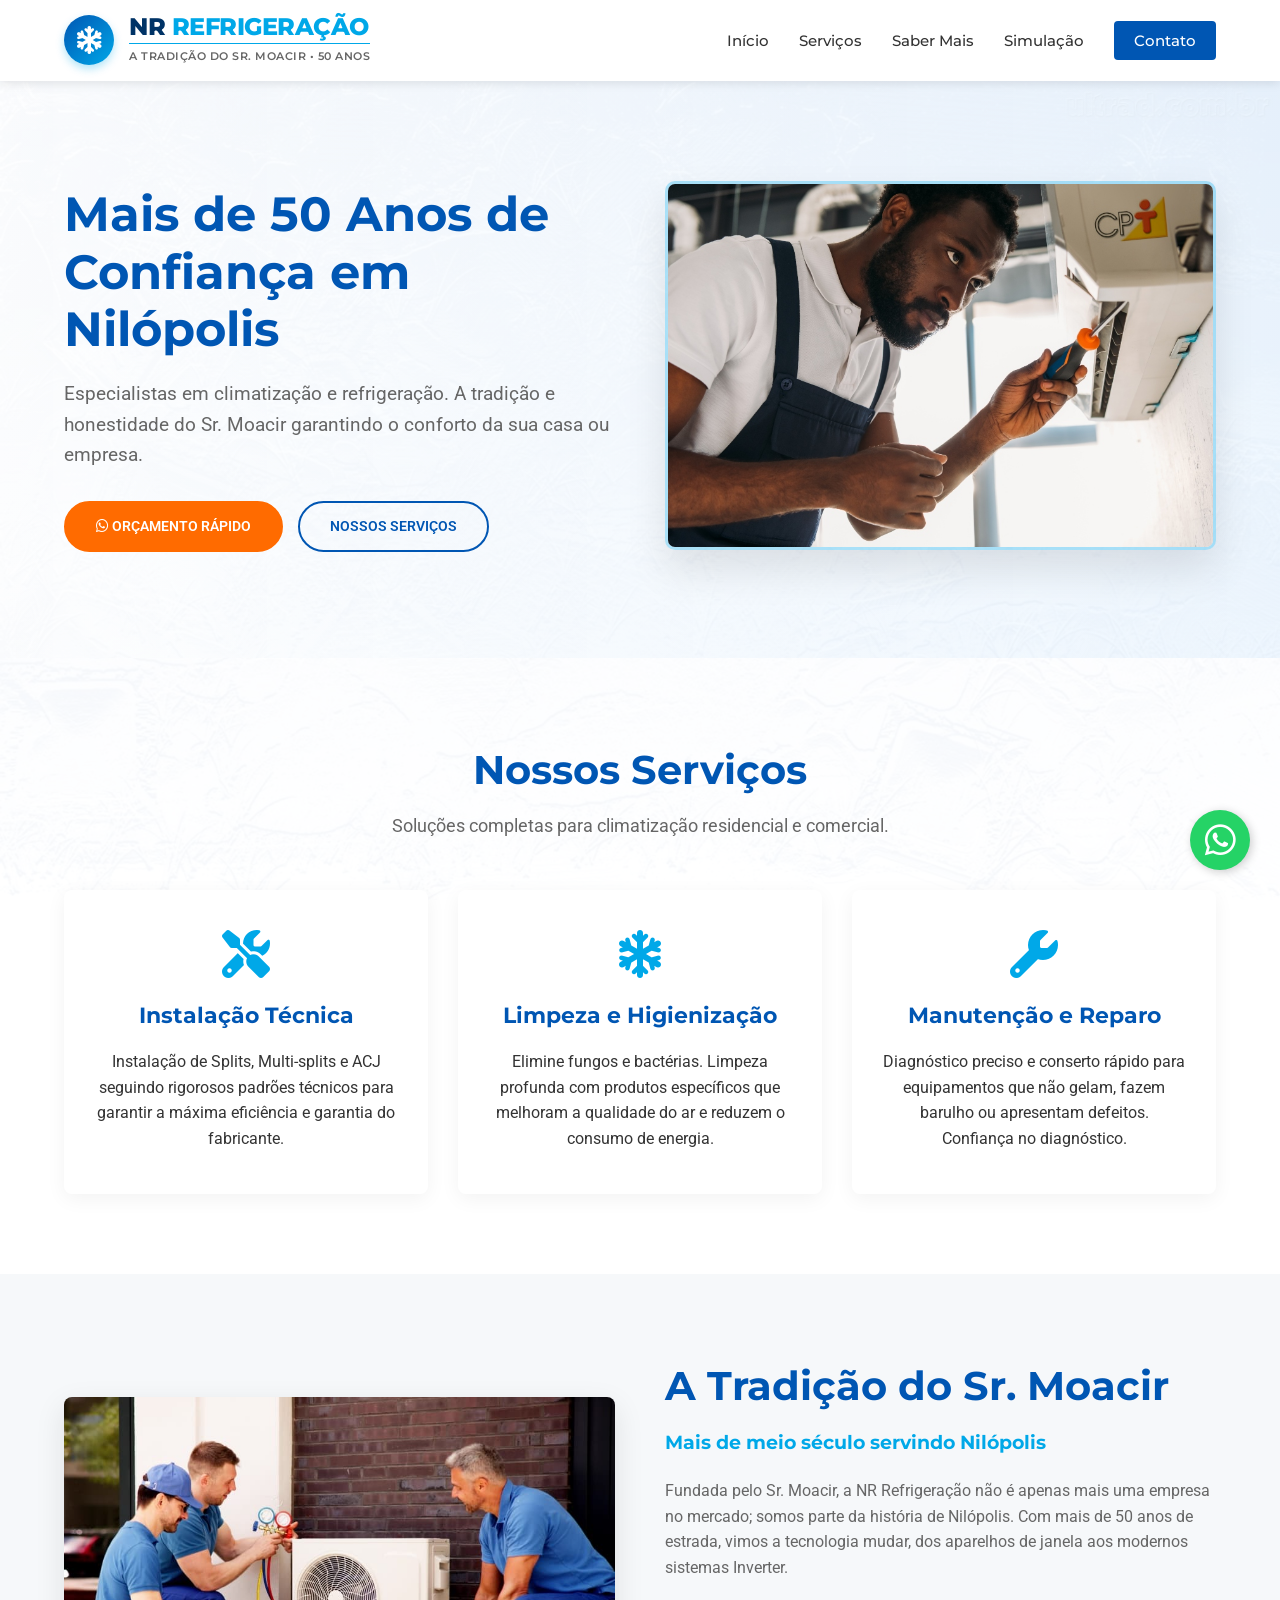
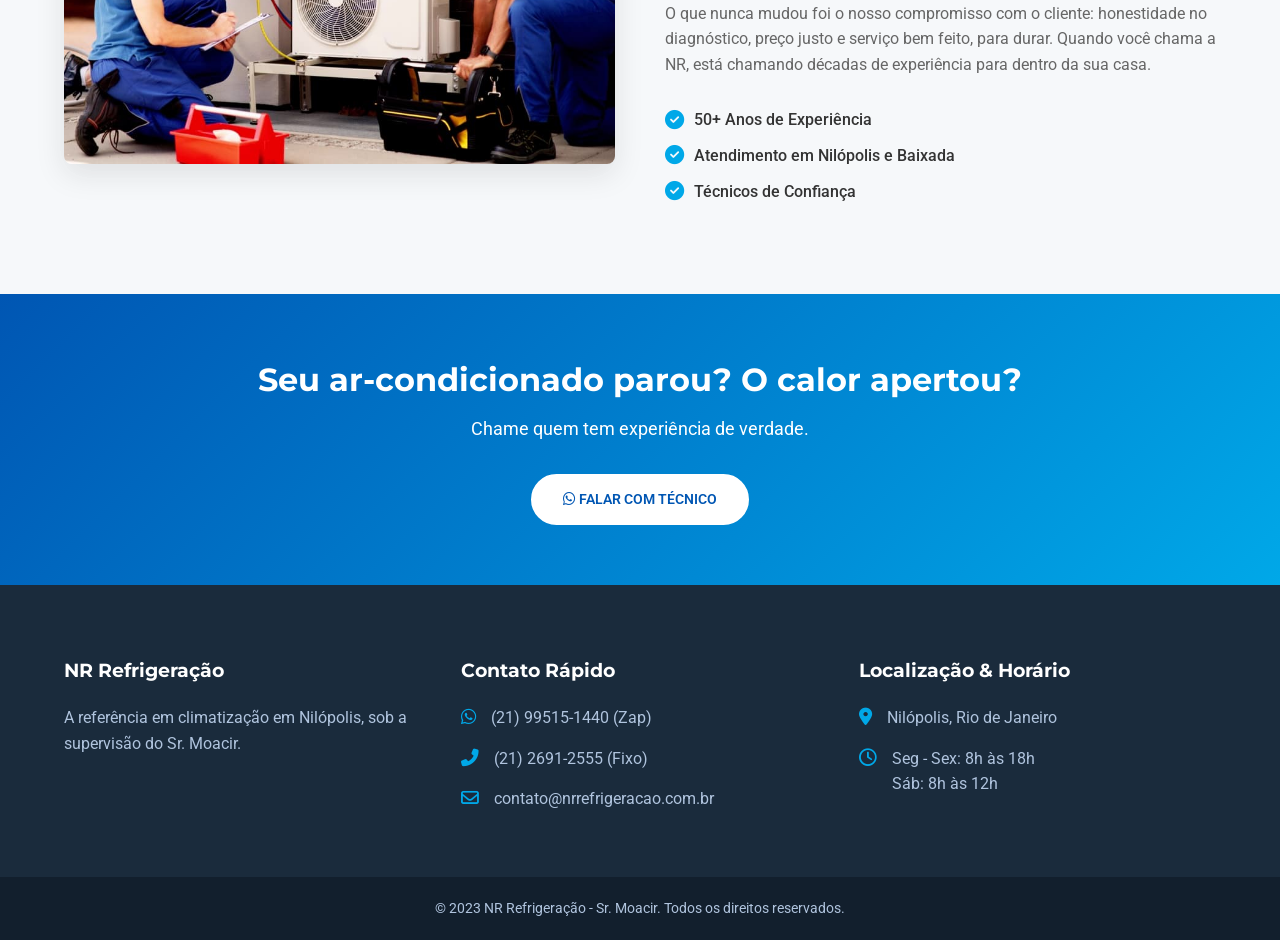
<file: index.html>
<!DOCTYPE html>
<html lang="pt-br">
<head>
    <meta charset="UTF-8">
    <meta name="viewport" content="width=device-width, initial-scale=1.0">
    <meta name="description" content="NR Refrigeração - Sr. Moacir. Mais de 50 anos de tradição em instalação, manutenção e conserto de ar-condicionado em Nilópolis e região.">
    <title>NR Refrigeração | Tradição em Nilópolis - Sr. Moacir</title>
    <link rel="stylesheet" href="style.css">
    <link rel="stylesheet" href="https://cdnjs.cloudflare.com/ajax/libs/font-awesome/6.4.0/css/all.min.css">
    <link href="https://fonts.googleapis.com/css2?family=Montserrat:wght@400;600;700&family=Roboto:wght@300;400;500&display=swap" rel="stylesheet">
</head>
<body>

    <a href="https://wa.me/5521995151440" target="_blank" class="whatsapp-float" title="Fale conosco no WhatsApp">
        <i class="fab fa-whatsapp"></i>
    </a>

    <header>
        <div class="container header-content">
        <div class="logo-area">
            <div style="display: flex; align-items: center; font-family: 'Montserrat', sans-serif;">
                <div style="width: 50px; height: 50px; background: linear-gradient(135deg, #0056b3, #00a8e8); border-radius: 50%; display: flex; align-items: center; justify-content: center; margin-right: 15px; box-shadow: 0 4px 8px rgba(0,168,232,0.3);">
                    <i class="fas fa-snowflake" style="color: white; font-size: 28px;"></i>
                </div>
                <div style="display: flex; flex-direction: column; justify-content: center;">
                    <h1 style="margin: 0; font-size: 24px; line-height: 1; color: #003366; font-weight: 800; letter-spacing: -0.5px;">
                        NR <span style="color: #00a8e8;">REFRIGERAÇÃO</span>
                    </h1>
                    <p style="margin: 4px 0 0 0; font-size: 11px; color: #666; font-weight: 600; text-transform: uppercase; letter-spacing: 0.5px; border-top: 1px solid #00a8e8; padding-top: 4px; display: inline-block;">
                        A Tradição do Sr. Moacir • 50 Anos
                    </p>
                </div>
            </div>
             </div>
            <nav>
                <ul class="menu">
                    <li><a href="#inicio">Início</a></li>
                    <li><a href="#servicos">Serviços</a></li>
                    <li><a href="#sobre">Saber Mais</a></li>
		    <li><a href="orcamento.html">Simulação</a></li>
                    <li><a href="#contato" class="btn-nav">Contato</a></li>
                </ul>
                <div class="menu-toggle"><i class="fas fa-bars"></i></div>
            </nav>
        </div>
    </header>

    <section id="inicio" class="hero">
        <div class="container hero-content">
            <div class="hero-text">
                <h2>Mais de 50 Anos de Confiança em Nilópolis</h2>
                <p>Especialistas em climatização e refrigeração. A tradição e honestidade do Sr. Moacir garantindo o conforto da sua casa ou empresa.</p>
                <div class="hero-btns">
                    <a href="orcamento.html" class="btn btn-primary"><i class="fab fa-whatsapp"></i> Orçamento Rápido</a>
                    <a href="#servicos" class="btn btn-outline">Nossos Serviços</a>
                </div>
            </div>
            <div class="hero-image">
                <img src="img/tecnico-nr.jpg" alt="Técnico instalando ar condicionado split">
            </div>
        </div>
    </section>

    <section id="servicos" class="section-pad">
        <div class="container">
            <h2 class="section-title">Nossos Serviços</h2>
            <p class="section-subtitle">Soluções completas para climatização residencial e comercial.</p>

            <div class="services-grid">
                <div class="service-card">
                    <i class="fas fa-tools service-icon"></i>
                    <h3>Instalação Técnica</h3>
                    <p>Instalação de Splits, Multi-splits e ACJ seguindo rigorosos padrões técnicos para garantir a máxima eficiência e garantia do fabricante.</p>
                </div>
                <div class="service-card">
                    <i class="fas fa-snowflake service-icon"></i>
                    <h3>Limpeza e Higienização</h3>
                    <p>Elimine fungos e bactérias. Limpeza profunda com produtos específicos que melhoram a qualidade do ar e reduzem o consumo de energia.</p>
                </div>
                <div class="service-card">
                    <i class="fas fa-wrench service-icon"></i>
                    <h3>Manutenção e Reparo</h3>
                    <p>Diagnóstico preciso e conserto rápido para equipamentos que não gelam, fazem barulho ou apresentam defeitos. Confiança no diagnóstico.</p>
                </div>
            </div>
        </div>
    </section>

    <section id="sobre" class="section-pad bg-light">
        <div class="container about-content">
            <div class="about-image">
                <img src="img/equipe-trabalhando.jpg" alt="Equipe NR Refrigeração trabalhando">
            </div>
            <div class="about-text">
                <h2 class="section-title align-left">A Tradição do Sr. Moacir</h2>
                <h3>Mais de meio século servindo Nilópolis</h3>
                <p>Fundada pelo Sr. Moacir, a NR Refrigeração não é apenas mais uma empresa no mercado; somos parte da história de Nilópolis. Com mais de 50 anos de estrada, vimos a tecnologia mudar, dos aparelhos de janela aos modernos sistemas Inverter.</p>
                <p>O que nunca mudou foi o nosso compromisso com o cliente: honestidade no diagnóstico, preço justo e serviço bem feito, para durar. Quando você chama a NR, está chamando décadas de experiência para dentro da sua casa.</p>

                <ul class="differentiators">
                    <li><i class="fas fa-check-circle"></i> 50+ Anos de Experiência</li>
                    <li><i class="fas fa-check-circle"></i> Atendimento em Nilópolis e Baixada</li>
                    <li><i class="fas fa-check-circle"></i> Técnicos de Confiança</li>
                </ul>
            </div>
        </div>
    </section>

    <section class="cta-banner">
        <div class="container">
             <h3>Seu ar-condicionado parou? O calor apertou?</h3>
             <p>Chame quem tem experiência de verdade.</p>
             <a href="https://wa.me/5521995151440" class="btn btn-light"><i class="fab fa-whatsapp"></i> Falar com Técnico</a>
        </div>
    </section>

    <footer id="contato">
        <div class="container footer-content">
            <div class="footer-col">
                <h4>NR Refrigeração</h4>
                <p>A referência em climatização em Nilópolis, sob a supervisão do Sr. Moacir.</p>
                </div>
            <div class="footer-col">
                <h4>Contato Rápido</h4>
                <ul class="contact-list">
                    <li><i class="fab fa-whatsapp"></i> (21) 99515-1440 (Zap)</li>
                    <li><i class="fas fa-phone-alt"></i> (21) 2691-2555 (Fixo)</li>
                    <li><i class="far fa-envelope"></i> contato@nrrefrigeracao.com.br</li>
                </ul>
            </div>
            <div class="footer-col">
                <h4>Localização & Horário</h4>
                <ul class="contact-list">
                    <li><i class="fas fa-map-marker-alt"></i> Nilópolis, Rio de Janeiro</li>
                    <li><i class="far fa-clock"></i> Seg - Sex: 8h às 18h<br>Sáb: 8h às 12h</li>
                </ul>
            </div>
        </div>
        <div class="footer-bottom">
            <p>&copy; 2023 NR Refrigeração - Sr. Moacir. Todos os direitos reservados.</p>
        </div>
    </footer>

    <script>
        const menuToggle = document.querySelector('.menu-toggle');
        const menu = document.querySelector('.menu');
        menuToggle.addEventListener('click', () => {
            menu.classList.toggle('active');
        });
    </script>
</body>
</html>
</file>
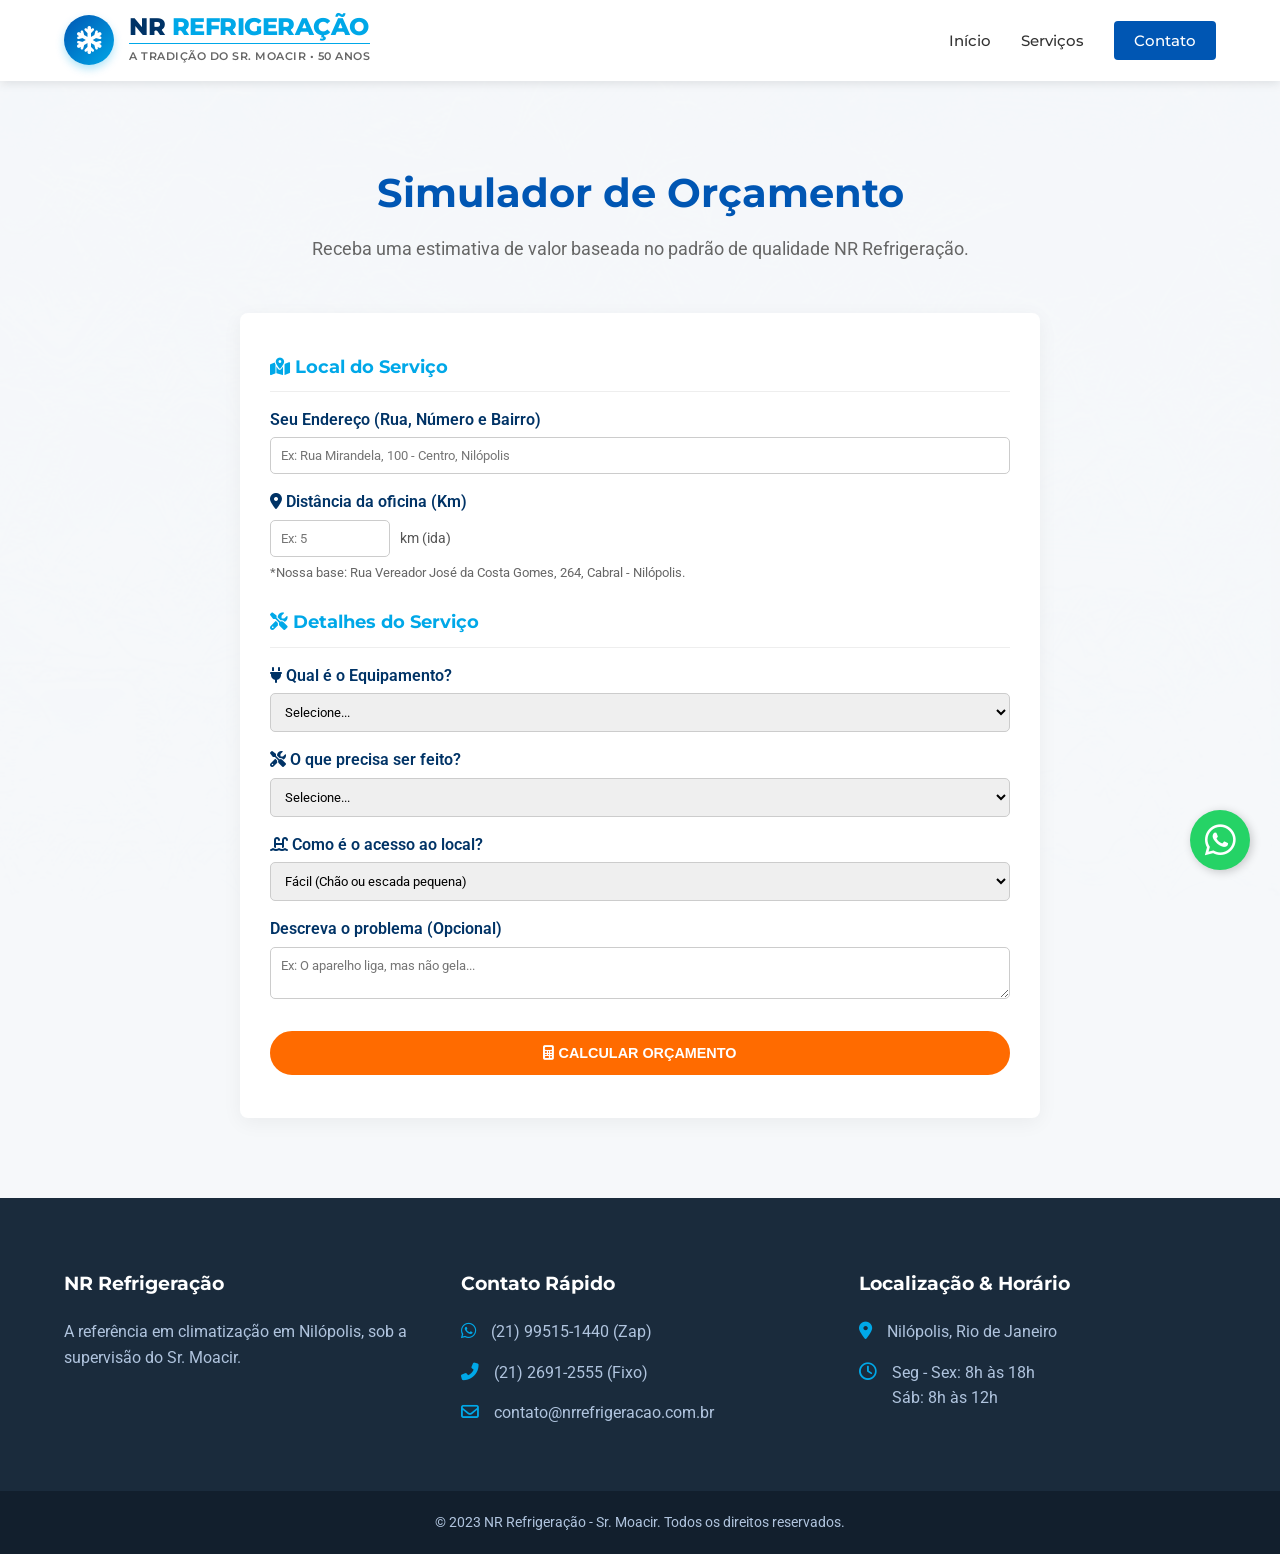
<file: orcamento.html>
<!DOCTYPE html>
<html lang="pt-br">
<head>
    <meta charset="UTF-8">
    <meta name="viewport" content="width=device-width, initial-scale=1.0">
    <meta name="description" content="Simule seu orçamento com a NR Refrigeração. Instalação e manutenção de ar-condicionado em Nilópolis.">
    <title>Simulador de Orçamento | NR Refrigeração</title>
    <link rel="stylesheet" href="style.css">
    <link rel="stylesheet" href="https://cdnjs.cloudflare.com/ajax/libs/font-awesome/6.4.0/css/all.min.css">
    <link href="https://fonts.googleapis.com/css2?family=Montserrat:wght@400;600;700&family=Roboto:wght@300;400;500&display=swap" rel="stylesheet">
    
    <style>
        .form-group { margin-bottom: 15px; }
        .form-group label { display: block; font-weight: 600; color: #003366; margin-bottom: 5px; }
        .form-control { width: 100%; padding: 10px; border: 1px solid #ccc; border-radius: 5px; font-family: 'Roboto', sans-serif; box-sizing: border-box;}
        .result-box { background: #e3f2fd; padding: 20px; border-radius: 8px; border-left: 5px solid #00a8e8; margin-top: 20px; display: none; }
        .disclaimer { font-size: 0.85em; color: #666; margin-top: 10px; font-style: italic; }
        
        /* Botão para verificar distância */
        .btn-check-dist {
            background-color: #f1f1f1;
            border: 1px solid #ccc;
            color: #333;
            padding: 5px 10px;
            font-size: 0.85em;
            border-radius: 4px;
            cursor: pointer;
            margin-top: 5px;
            display: inline-block;
            text-decoration: none;
        }
        .btn-check-dist:hover { background-color: #e0e0e0; }
    </style>
</head>
<body>

    <a href="https://wa.me/5521995151440" target="_blank" class="whatsapp-float" title="Fale conosco no WhatsApp">
        <i class="fab fa-whatsapp"></i>
    </a>

    <header>
        <div class="container header-content">
            <div class="logo-area">
                <a href="index.html" style="text-decoration: none; display: flex; align-items: center; font-family: 'Montserrat', sans-serif;">
                    <div style="width: 50px; height: 50px; background: linear-gradient(135deg, #0056b3, #00a8e8); border-radius: 50%; display: flex; align-items: center; justify-content: center; margin-right: 15px; box-shadow: 0 4px 8px rgba(0,168,232,0.3);">
                        <i class="fas fa-snowflake" style="color: white; font-size: 28px;"></i>
                    </div>
                    <div style="display: flex; flex-direction: column; justify-content: center;">
                        <h1 style="margin: 0; font-size: 24px; line-height: 1; color: #003366; font-weight: 800; letter-spacing: -0.5px;">
                            NR <span style="color: #00a8e8;">REFRIGERAÇÃO</span>
                        </h1>
                        <p style="margin: 4px 0 0 0; font-size: 11px; color: #666; font-weight: 600; text-transform: uppercase; letter-spacing: 0.5px; border-top: 1px solid #00a8e8; padding-top: 4px; display: inline-block;">
                            A Tradição do Sr. Moacir • 50 Anos
                        </p>
                    </div>
                </a>
            </div>
            <nav>
                <ul class="menu">
                    <li><a href="index.html#inicio">Início</a></li>
                    <li><a href="index.html#servicos">Serviços</a></li>
                    <li><a href="#contato" class="btn-nav">Contato</a></li>
                </ul>
                <div class="menu-toggle"><i class="fas fa-bars"></i></div>
            </nav>
        </div>
    </header>

    <section class="section-pad bg-light">
        <div class="container">
            <div style="max-width: 800px; margin: 0 auto;">
                <h2 class="section-title">Simulador de Orçamento</h2>
                <p class="section-subtitle">Receba uma estimativa de valor baseada no padrão de qualidade NR Refrigeração.</p>

                <div class="service-card" style="text-align: left;">
                    
                    <h3 style="font-size: 1.1em; border-bottom: 1px solid #eee; padding-bottom: 10px; margin-bottom: 15px; color: #00a8e8;">
                        <i class="fas fa-map-marked-alt"></i> Local do Serviço
                    </h3>

                    <div class="form-group">
                        <label for="endereco_cliente">Seu Endereço (Rua, Número e Bairro)</label>
                        <input type="text" id="endereco_cliente" class="form-control" placeholder="Ex: Rua Mirandela, 100 - Centro, Nilópolis" oninput="atualizarLinkMapa()">
                    </div>

                    <div class="form-group">
                        <label for="distancia"><i class="fas fa-map-marker-alt"></i> Distância da oficina (Km)</label>
                        <div style="display: flex; gap: 10px; align-items: center;">
                            <input type="number" id="distancia" class="form-control" style="width: 120px;" placeholder="Ex: 5">
                            <span style="font-size: 0.9em; color: #555;">km (ida)</span>
                        </div>
                        
                        <a id="link-mapa" href="#" target="_blank" class="btn-check-dist" style="display: none;">
                            <i class="fas fa-external-link-alt"></i> Ver distância no Google Maps
                        </a>
                        <small style="display: block; color: #666; margin-top: 5px;">
                            *Nossa base: Rua Vereador José da Costa Gomes, 264, Cabral - Nilópolis.
                        </small>
                    </div>

                    <h3 style="font-size: 1.1em; border-bottom: 1px solid #eee; padding-bottom: 10px; margin-bottom: 15px; margin-top: 25px; color: #00a8e8;">
                        <i class="fas fa-tools"></i> Detalhes do Serviço
                    </h3>

                    <div class="form-group">
                        <label for="equipamento"><i class="fas fa-plug"></i> Qual é o Equipamento?</label>
                        <select id="equipamento" class="form-control">
                            <option value="0">Selecione...</option>
                            <option value="20">Ar-condicionado Janela (ACJ)</option>
                            <option value="40">Split Hi-Wall (Comum)</option>
                            <option value="60">Split Inverter</option>
                            <option value="80">Multi-Split / Cassete</option>
                            <option value="30">Geladeira Convencional</option>
                            <option value="50">Geladeira Frost Free / Inverter</option>
                        </select>
                    </div>

                    <div class="form-group">
                        <label for="servico"><i class="fas fa-tools"></i> O que precisa ser feito?</label>
                        <select id="servico" class="form-control">
                            <option value="0">Selecione...</option>
                            <option value="120">Limpeza Higiênica Simples</option>
                            <option value="250">Limpeza Química Completa (Desinstalar)</option>
                            <option value="350">Instalação (Mão de obra)</option>
                            <option value="220">Carga de Gás (Recarga)</option>
                            <option value="150">Visita Técnica / Diagnóstico</option>
                        </select>
                    </div>

                    <div class="form-group">
                        <label for="acesso"><i class="fas fa-ladder-water"></i> Como é o acesso ao local?</label>
                        <select id="acesso" class="form-control">
                            <option value="0">Fácil (Chão ou escada pequena)</option>
                            <option value="50">Médio (Escada grande / Fachada)</option>
                            <option value="120">Difícil (Andaime / Risco / Altura)</option>
                        </select>
                    </div>

                    <div class="form-group">
                        <label for="descricao">Descreva o problema (Opcional)</label>
                        <textarea id="descricao" class="form-control" rows="2" placeholder="Ex: O aparelho liga, mas não gela..."></textarea>
                    </div>

                    <button class="btn btn-primary" onclick="calcular()" style="width: 100%; margin-top: 10px;">
                        <i class="fas fa-calculator"></i> Calcular Orçamento
                    </button>

                    <div id="resultado" class="result-box">
                        <h3 style="color: #003366; margin-top: 0;">Estimativa Pronta!</h3>
                        <p id="resumo-texto"></p>
                        
                        <div style="font-size: 1.5em; color: #00a8e8; font-weight: 700; margin: 15px 0;">
                            R$ <span id="valor-min">00,00</span> a R$ <span id="valor-max">00,00</span>
                        </div>

                        <p class="disclaimer">
                            *Valor estimado sujeito a análise presencial.
                        </p>

                        <button id="enviar" class="btn btn-outline" style="width: 100%; margin-top: 10px;" onclick="enviarWhats()">
                            <i class="fab fa-whatsapp"></i> Agendar e Enviar Endereço
                        </button>
                    </div>

                </div>
            </div>
        </div>
    </section>

    <footer id="contato">
        <div class="container footer-content">
            <div class="footer-col">
                <h4>NR Refrigeração</h4>
                <p>A referência em climatização em Nilópolis, sob a supervisão do Sr. Moacir.</p>
                </div>
            <div class="footer-col">
                <h4>Contato Rápido</h4>
                <ul class="contact-list">
                    <li><i class="fab fa-whatsapp"></i> (21) 99515-1440 (Zap)</li>
                    <li><i class="fas fa-phone-alt"></i> (21) 2691-2555 (Fixo)</li>
                    <li><i class="far fa-envelope"></i> contato@nrrefrigeracao.com.br</li>
                </ul>
            </div>
            <div class="footer-col">
                <h4>Localização & Horário</h4>
                <ul class="contact-list">
                    <li><i class="fas fa-map-marker-alt"></i> Nilópolis, Rio de Janeiro</li>
                    <li><i class="far fa-clock"></i> Seg - Sex: 8h às 18h<br>Sáb: 8h às 12h</li>
                </ul>
            </div>
        </div>
        <div class="footer-bottom">
            <p>&copy; 2023 NR Refrigeração - Sr. Moacir. Todos os direitos reservados.</p>
        </div>
    </footer>

    <script>
        // Endereço Base do Sr. Moacir (Fixo)
        const ENDERECO_BASE = "Rua Vereador José da Costa Gomes, Cabral, Nilópolis - RJ";

        const menuToggle = document.querySelector('.menu-toggle');
        const menu = document.querySelector('.menu');
        if(menuToggle){
            menuToggle.addEventListener('click', () => {
                menu.classList.toggle('active');
            });
        }

        // Função que gera o link do Maps dinamicamente
        function atualizarLinkMapa() {
            const enderecoCliente = document.getElementById('endereco_cliente').value;
            const linkBtn = document.getElementById('link-mapa');
            
            if (enderecoCliente.length > 5) {
                // Cria a URL do Google Maps (Directions)
                const urlMaps = `https://www.google.com/maps/dir/?api=1&origin=${encodeURIComponent(ENDERECO_BASE)}&destination=${encodeURIComponent(enderecoCliente)}&travelmode=driving`;
                
                linkBtn.href = urlMaps;
                linkBtn.style.display = 'inline-block';
                linkBtn.innerHTML = '<i class="fas fa-map-marker-alt"></i> Ver Km exato no Maps';
            } else {
                linkBtn.style.display = 'none';
            }
        }

        function calcular() {
            const equipVal = parseFloat(document.getElementById('equipamento').value);
            const servicoVal = parseFloat(document.getElementById('servico').value);
            const acessoVal = parseFloat(document.getElementById('acesso').value);
            
            // Tratamento da Distância
            const distanciaInput = document.getElementById('distancia').value;
            let distancia = distanciaInput ? parseFloat(distanciaInput) : 0;
            
            // Validação
            if (equipVal === 0 || servicoVal === 0) {
                alert("Por favor, selecione o equipamento e o serviço.");
                return;
            }

            // Cálculo do Frete/Deslocamento
            // Isenção para distâncias muito curtas (bairro vizinho)
            let custoDeslocamento = 0;
            if (distancia > 3) {
                // R$ 3,50 por km excedente (ajuste conforme realidade do Sr. Moacir)
                custoDeslocamento = (distancia - 3) * 3.50 + 10; // Taxa fixa mínima de saída se for longe
            }

            const totalBase = servicoVal + equipVal + acessoVal + custoDeslocamento;
            const totalMin = totalBase;
            const totalMax = totalBase * 1.30; 

            // Textos para o resumo
            const equipTexto = document.getElementById('equipamento').options[document.getElementById('equipamento').selectedIndex].text;
            const servicoTexto = document.getElementById('servico').options[document.getElementById('servico').selectedIndex].text;
            const enderecoCliente = document.getElementById('endereco_cliente').value || "Não informado";

            // Exibir no HTML
            document.getElementById('resultado').style.display = 'block';
            document.getElementById('resumo-texto').innerHTML = `
                <strong>Local:</strong> ${enderecoCliente}<br>
                <strong>Distância considerada:</strong> ${distancia} km<br>
                <strong>Serviço:</strong> ${servicoTexto}<br>
            `;
            document.getElementById('valor-min').innerText = totalMin.toFixed(2);
            document.getElementById('valor-max').innerText = totalMax.toFixed(2);

            // Montar Mensagem do WhatsApp
            window.mensagemZap = `Olá, Sr. Moacir! Vim pelo simulador do site.\n\n` +
                `📍 *Endereço do Cliente:* ${enderecoCliente}\n` +
                `🚗 *Distância Aprox.:* ${distancia} km\n` +
                `❄️ *Equipamento:* ${equipTexto}\n` +
                `🛠️ *Serviço:* ${servicoTexto}\n` +
                `🪜 *Acesso:* ${document.getElementById('acesso').options[document.getElementById('acesso').selectedIndex].text}\n` +
                `📝 *Obs:* ${document.getElementById('descricao').value}\n\n` +
                `💰 *Estimativa:* R$ ${totalMin.toFixed(0)} - R$ ${totalMax.toFixed(0)}\n` +
                `Podemos agendar uma visita técnica?`;
        }

        function enviarWhats() {
            if (!window.mensagemZap) {
                alert('Calcule o orçamento primeiro!');
                return;
            }
            const link = `https://wa.me/5521995151440?text=${encodeURIComponent(window.mensagemZap)}`;
            window.open(link, '_blank');
        }
    </script>
</body>
</html>
</file>
<file: style.css>
/* Reset e Variáveis */
:root {
    --primary-color: #0056b3; /* Azul forte profissional */
    --secondary-color: #00a8e8; /* Azul claro "gelo" */
    --accent-color: #ff6b00; /* Laranja para destaque (botões) */
    --text-dark: #333333;
    --text-light: #666666;
    --white: #ffffff;
    --light-gray: #f4f7f9;
    --gradient-blue: linear-gradient(135deg, var(--primary-color), var(--secondary-color));
}

* {
    margin: 0;
    padding: 0;
    box-sizing: border-box;
}

html {
    scroll-behavior: smooth;
}

body {
    font-family: 'Roboto', sans-serif;
    line-height: 1.6;
    color: var(--text-dark);
    background-color: var(--white);
    position: relative;
}

/* --- Marca d'água de Fundo --- */
body::before {
    content: "";
    position: fixed;
    top: 0;
    left: 0;
    width: 100%;
    height: 100%;
    /* INSTRUÇÃO: Salve sua imagem de fundo como 'bg-gelo.jpg' na pasta img */
    background-image: url('img/bg-gelo.jpg'); 
    background-size: cover;
    background-position: center;
    background-repeat: no-repeat;
    opacity: 0.08; /* Muito sutil para não atrapalhar a leitura */
    z-index: -1;
    pointer-events: none;
}

h1, h2, h3, h4 {
    font-family: 'Montserrat', sans-serif;
    font-weight: 700;
    color: var(--primary-color);
}

a {
    text-decoration: none;
    transition: 0.3s;
}

ul {
    list-style: none;
}

.container {
    width: 90%;
    max-width: 1200px;
    margin: 0 auto;
}

.section-pad {
    padding: 80px 0;
}

.section-title {
    text-align: center;
    font-size: 2.5rem;
    margin-bottom: 10px;
}

.section-subtitle {
    text-align: center;
    color: var(--text-light);
    margin-bottom: 50px;
    font-size: 1.1rem;
}

/* --- Botões --- */
.btn {
    display: inline-block;
    padding: 12px 30px;
    border-radius: 50px;
    font-weight: 600;
    text-transform: uppercase;
    font-size: 0.9rem;
    cursor: pointer;
}

.btn-primary {
    background-color: var(--accent-color);
    color: var(--white);
    border: 2px solid var(--accent-color);
}

.btn-primary:hover {
    background-color: #e65a00;
    border-color: #e65a00;
}

.btn-outline {
    background-color: transparent;
    color: var(--primary-color);
    border: 2px solid var(--primary-color);
}

.btn-outline:hover {
    background-color: var(--primary-color);
    color: var(--white);
}

.btn-light {
    background-color: var(--white);
    color: var(--primary-color);
    border: 2px solid var(--white);
}

.btn-light:hover {
    background-color: var(--secondary-color);
    border-color: var(--secondary-color);
    color: var(--white);
}

/* --- Header e Navegação --- */
header {
    background-color: var(--white);
    box-shadow: 0 2px 10px rgba(0,0,0,0.1);
    position: sticky;
    top: 0;
    z-index: 1000;
    padding: 15px 0;
}

.header-content {
    display: flex;
    justify-content: space-between;
    align-items: center;
}

/* Simulação do Logo Melhorado */
.logo-text {
    font-size: 2rem;
    color: var(--text-dark);
    line-height: 1;
}

.logo-text span {
    color: var(--secondary-color);
    font-weight: 700;
}

.logo-tagline {
    font-size: 0.8rem;
    color: var(--text-light);
    font-family: 'Montserrat', sans-serif;
}

.menu {
    display: flex;
    align-items: center;
    gap: 30px;
}

.menu a {
    color: var(--text-dark);
    font-weight: 500;
    font-family: 'Montserrat', sans-serif;
    font-size: 0.95rem;
}

.menu a:hover {
    color: var(--secondary-color);
}

.btn-nav {
    background-color: var(--primary-color);
    color: var(--white) !important;
    padding: 10px 20px;
    border-radius: 4px;
}

.btn-nav:hover {
    background-color: var(--secondary-color) !important;
}

.menu-toggle {
    display: none;
    font-size: 1.5rem;
    cursor: pointer;
}

/* --- Seção Hero --- */
.hero {
    padding: 100px 0;
    background: linear-gradient(to right, rgba(255,255,255,0.95), rgba(240,248,255,0.9)), url('img/bg-gelo.jpg'); /* Fallback sutil */
    background-size: cover;
}

.hero-content {
    display: flex;
    align-items: center;
    gap: 50px;
}

.hero-text {
    flex: 1;
}

.hero-text h2 {
    font-size: 3rem;
    line-height: 1.2;
    margin-bottom: 20px;
    color: var(--primary-color);
}

.hero-text p {
    font-size: 1.2rem;
    color: var(--text-light);
    margin-bottom: 30px;
}

.hero-btns {
    display: flex;
    gap: 15px;
}

.hero-image {
    flex: 1;
    position: relative;
}

.hero-image img {
    width: 100%;
    border-radius: 10px;
    box-shadow: 0 20px 40px rgba(0,0,0,0.1);
    /* Borda estilo "congelado" */
    border: 3px solid rgba(0, 168, 232, 0.3);
}

/* --- Serviços --- */
.services-grid {
    display: grid;
    grid-template-columns: repeat(auto-fit, minmax(300px, 1fr));
    gap: 30px;
}

.service-card {
    background-color: var(--white);
    padding: 40px 30px;
    border-radius: 8px;
    box-shadow: 0 5px 20px rgba(0,0,0,0.05);
    text-align: center;
    transition: 0.3s;
    border-bottom: 3px solid transparent;
}

.service-card:hover {
    transform: translateY(-10px);
    border-bottom: 3px solid var(--secondary-color);
}

.service-icon {
    font-size: 3rem;
    color: var(--secondary-color);
    margin-bottom: 20px;
}

.service-card h3 {
    margin-bottom: 15px;
    font-size: 1.4rem;
}

/* --- Sobre Nós --- */
.bg-light {
    background-color: rgba(244, 247, 249, 0.8); /* Translúcido para mostrar o fundo gelo */
}

.about-content {
    display: flex;
    align-items: center;
    gap: 50px;
}

.about-image {
    flex: 1;
}

.about-image img {
    width: 100%;
    border-radius: 8px;
    box-shadow: 0 10px 30px rgba(0,0,0,0.1);
}

.about-text {
    flex: 1;
}

.align-left {
    text-align: left;
}

.about-text h3 {
    color: var(--secondary-color);
    margin-bottom: 20px;
}

.about-text p {
    margin-bottom: 20px;
    color: var(--text-light);
}

.differentiators {
    margin-top: 30px;
}

.differentiators li {
    margin-bottom: 10px;
    font-weight: 500;
    display: flex;
    align-items: center;
}

.differentiators i {
    color: var(--secondary-color);
    margin-right: 10px;
    font-size: 1.2rem;
}

/* --- Banner CTA --- */
.cta-banner {
    background: var(--gradient-blue);
    padding: 60px 0;
    text-align: center;
    color: var(--white);
}

.cta-banner h3 {
    color: var(--white);
    font-size: 2rem;
    margin-bottom: 10px;
}

.cta-banner p {
    margin-bottom: 30px;
    font-size: 1.1rem;
}

/* --- Footer --- */
footer {
    background-color: #1a2b3c; /* Azul muito escuro */
    color: #b0c4de;
    padding: 70px 0 0;
}

.footer-content {
    display: grid;
    grid-template-columns: repeat(auto-fit, minmax(250px, 1fr));
    gap: 40px;
    padding-bottom: 50px;
}

.footer-col h4 {
    color: var(--white);
    margin-bottom: 20px;
    font-size: 1.2rem;
}

.contact-list li {
    margin-bottom: 15px;
    display: flex;
    align-items: flex-start;
}

.contact-list i {
    margin-right: 15px;
    color: var(--secondary-color);
    font-size: 1.1rem;
    margin-top: 3px;
}

.footer-bottom {
    background-color: #121f2d;
    text-align: center;
    padding: 20px 0;
    font-size: 0.9rem;
}

/* --- Botão Flutuante WhatsApp --- */
.whatsapp-float {
    position: fixed;
    width: 60px;
    height: 60px;
    bottom: 30px;
    right: 30px;
    background-color: #25d366;
    color: #FFF;
    border-radius: 50px;
    text-align: center;
    font-size: 35px;
    box-shadow: 2px 2px 10px rgba(0,0,0,0.2);
    z-index: 2000;
    display: flex;
    align-items: center;
    justify-content: center;
    transition: 0.3s;
}

.whatsapp-float:hover {
    background-color: #1fb757;
    transform: scale(1.1);
}

/* --- Responsividade --- */
@media (max-width: 991px) {
    .hero-content, .about-content {
        flex-direction: column;
        text-align: center;
    }

    .hero-text h2 {
        font-size: 2.5rem;
    }
    
    .hero-btns {
        justify-content: center;
    }
    
    .align-left {
        text-align: center;
    }
    
    .differentiators li {
        justify-content: center;
    }
}

@media (max-width: 768px) {
    .menu-toggle {
        display: block;
        color: var(--primary-color);
    }

    .menu {
        position: absolute;
        top: 100%;
        left: 0;
        width: 100%;
        background-color: var(--white);
        flex-direction: column;
        padding: 20px 0;
        box-shadow: 0 5px 10px rgba(0,0,0,0.1);
        display: none; /* Escondido por padrão no mobile */
    }
    
    .menu.active {
        display: flex; /* Mostra quando ativo */
    }

    .menu li {
        margin: 15px 0;
    }

    .hero-btns {
        flex-direction: column;
    }
    
    .btn {
        width: 100%;
        text-align: center;
    }
    
    .whatsapp-float {
        bottom: 20px;
        right: 20px;
        width: 50px;
        height: 50px;
        font-size: 28px;
    }
}
</file>
